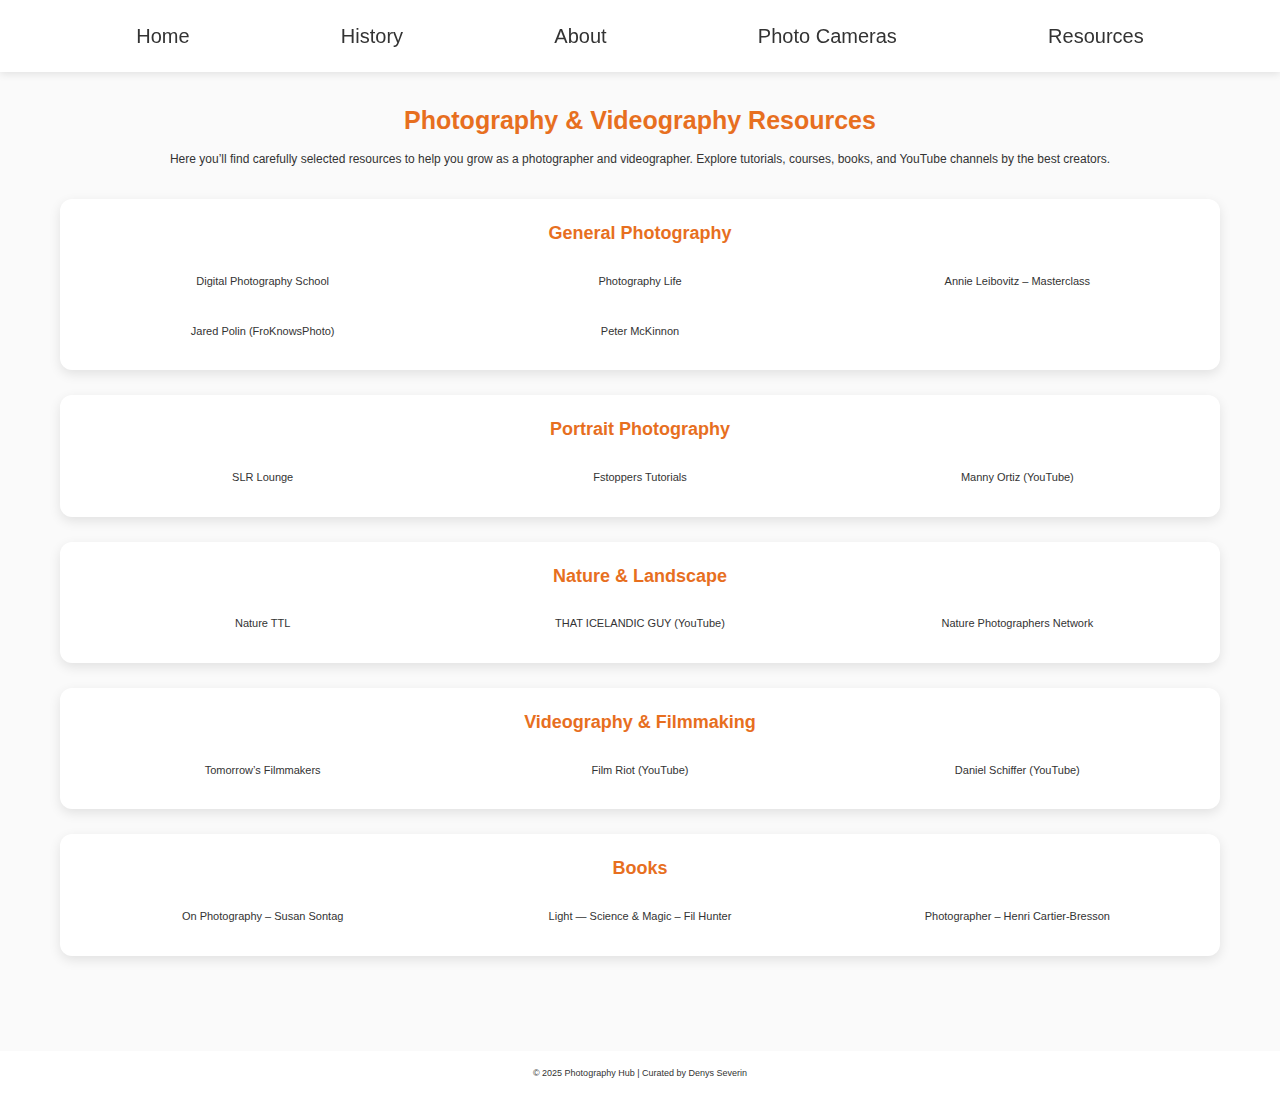
<file: pages/resources.html>
<!DOCTYPE html>
<html lang="en">
  <head>
    <meta charset="UTF-8" />
    <meta
      name="viewport"
      content="width=device-width, initial-scale=1.0"
    />
    <link rel="stylesheet" href="../css/style.css" />
    <title>Resources | Photography Hub</title>
  </head>
  <body>
    <!-- Navigation -->
    <header>
      <nav id="navbar">
        <ul class="nav-links">
          <li><a href="../index.html#Intro-section">Home</a></li>
          <li><a href="../index.html#history">History</a></li>
          <li><a href="../index.html#about-me">About</a></li>
          <li><a href="../pages/cameras.html">Photo Cameras</a></li>
          <li>
            <a href="../pages/resources.html" class="active"
              >Resources</a
            >
          </li>
        </ul>
      </nav>
    </header>

    <main id="resources">
      <section class="resources-intro">
        <h1>Photography & Videography Resources</h1>
        <p>
          Here you’ll find carefully selected resources to help you
          grow as a photographer and videographer. Explore tutorials,
          courses, books, and YouTube channels by the best creators.
        </p>
      </section>

      <!-- General Photography -->
      <section class="resource-category">
        <h2>General Photography</h2>
        <ul>
          <li>
            <a
              href="https://digital-photography-school.com/"
              target="_blank"
              >Digital Photography School</a
            >
          </li>
          <li>
            <a href="https://www.photographylife.com/" target="_blank"
              >Photography Life</a
            >
          </li>
          <li>
            <a
              href="https://www.masterclass.com/classes/annie-leibovitz-teaches-photography"
              target="_blank"
              >Annie Leibovitz – Masterclass</a
            >
          </li>
          <li>
            <a
              href="https://www.youtube.com/@froknowsphoto"
              target="_blank"
              >Jared Polin (FroKnowsPhoto)</a
            >
          </li>
          <li>
            <a
              href="https://www.youtube.com/@PeterMcKinnon"
              target="_blank"
              >Peter McKinnon</a
            >
          </li>
        </ul>
      </section>

      <!-- Portraits -->
      <section class="resource-category">
        <h2>Portrait Photography</h2>
        <ul>
          <li>
            <a href="https://www.slrlounge.com/" target="_blank"
              >SLR Lounge</a
            >
          </li>
          <li>
            <a href="https://fstoppers.com/" target="_blank"
              >Fstoppers Tutorials</a
            >
          </li>
          <li>
            <a
              href="https://www.youtube.com/@MannyOrtiz"
              target="_blank"
              >Manny Ortiz (YouTube)</a
            >
          </li>
        </ul>
      </section>

      <!-- Nature & Landscape -->
      <section class="resource-category">
        <h2>Nature & Landscape</h2>
        <ul>
          <li>
            <a href="https://www.naturettl.com/" target="_blank"
              >Nature TTL</a
            >
          </li>
          <li>
            <a
              href="https://www.youtube.com/@thaticelandicguy"
              target="_blank"
              >THAT ICELANDIC GUY (YouTube)</a
            >
          </li>
          <li>
            <a
              href="https://www.naturephotographers.network/"
              target="_blank"
              >Nature Photographers Network</a
            >
          </li>
        </ul>
      </section>

      <!-- Videography -->
      <section class="resource-category">
        <h2>Videography & Filmmaking</h2>
        <ul>
          <li>
            <a href="https://tomorrowsfilmmakers.com/" target="_blank"
              >Tomorrow’s Filmmakers</a
            >
          </li>
          <li>
            <a
              href="https://www.youtube.com/@FilmRiot"
              target="_blank"
              >Film Riot (YouTube)</a
            >
          </li>

          <li>
            <a
              href="https://www.youtube.com/@DanielSchiffer"
              target="_blank"
              >Daniel Schiffer (YouTube)</a
            >
          </li>
        </ul>
      </section>

      <!-- Books -->
      <section class="resource-category">
        <h2>Books</h2>
        <ul>
          <li>
            <a
              href="https://www.amazon.com/On-Photography-Susan-Sontag-audiobook/dp/B005KOL1YK/ref=sr_1_1?crid=R70AOKVFG63U&keywords=on+photography+susan+sontag&qid=1681078060&sprefix=on+photogr%2Caps%2C526&sr=8-1&tag=fstoppers-20"
              target="_blank"
              >On Photography – Susan Sontag</a
            >
          </li>
          <li>
            <a
              href="https://www.amazon.com/Light-Science-Magic-Introduction-Photographic/dp/0367860279/ref=sr_1_1?crid=26KT6GBTE3VL5&keywords=Light+science+and+magic&qid=1681078178&s=books&sprefix=light+science+and+ma%2Cstripbooks%2C375&sr=1-1&ufe=app_do%3Aamzn1.fos.006c50ae-5d4c-4777-9bc0-4513d670b6bc&tag=fstoppers-20"
              target="_blank"
              >Light ― Science & Magic – Fil Hunter
            </a>
          </li>
          <li>
            <a
              href="https://www.amazon.com/Henri-Cartier-Bresson-Photographer-dp-379138483X/dp/379138483X/ref=dp_ob_title_bk?tag=fstoppers-20"
              target="_blank"
              >Photographer – Henri Cartier-Bresson</a
            >
          </li>
        </ul>
      </section>
    </main>

    <footer>
      <p>© 2025 Photography Hub | Curated by Denys Severin</p>
    </footer>
  </body>
</html>
</file>
<file: css/style.css>
*,
*::before,
*::after {
  margin: 0;
  padding: 0;
  box-sizing: inherit;
}

:root {
  --color-bg: #fafafa;
  --color-dark: #000;
  --color-text-main: #333;
  --color-text-light: #555;
  --color-accent: #e76f1f;
  --color-navbar-bg: rgba(255, 255, 255, 0.95);
  --color-overlay-dark: rgba(0, 0, 0, 0.5);
}

html {
  box-sizing: border-box;
  font-size: 62.5%;
  scroll-behavior: smooth;
}

body {
  background-color: var(--color-bg);
  color: var(--color-text-main);
  font-family: "Helvetica Neue", Arial, sans-serif;
  line-height: 1.6;
  margin: 0;
  padding: 0;
}

#navbar {
  background: var(--color-navbar-bg);
  box-shadow: 0 2px 8px rgba(0, 0, 0, 0.1);
  position: fixed;
  width: 100%;
  z-index: 1000;
  transition: background-color 0.3s ease, box-shadow 0.3s ease;
  font-size: 2rem;
}
#navbar .nav-links {
  list-style: none;
  display: flex;
  justify-content: space-evenly;
  width: 100%;
  padding: 2rem 0;
  margin: 0;
}
#navbar .nav-links li {
  position: relative;
}
#navbar .nav-links li a {
  color: var(--color-text-main);
  text-decoration: none;
  padding: 1rem 1.5rem;
  transition: color 0.3s;
}
#navbar .nav-links li a:hover {
  color: var(--color-accent);
}

#Intro-section {
  position: relative;
}
#Intro-section .intro-text {
  background-color: rgba(255, 255, 255, 0.85);
  padding: 2.5rem 3rem;
  border-radius: 1rem;
  box-shadow: 0 10px 30px rgba(0, 0, 0, 0.2);
  max-width: 80rem;
  margin: 4rem auto 2rem;
  text-align: center;
}
#Intro-section .intro-text h1 {
  font-size: 3rem;
  margin-bottom: 1rem;
  color: var(--color-accent);
  line-height: 1.2;
}
#Intro-section .intro-text p {
  font-size: 1.4rem;
  line-height: 1.6;
  margin-bottom: 0;
  color: var(--color-text-light);
}
#Intro-section .intro-carousel {
  position: relative;
  width: 100%;
  height: 100vh;
  overflow: hidden;
}
#Intro-section .intro-carousel .carousel-slide {
  position: absolute;
  top: 0;
  left: 0;
  width: 100%;
  opacity: 0;
  transition: opacity 1s ease;
}
#Intro-section .intro-carousel .carousel-slide.active {
  opacity: 1;
}
#Intro-section .intro-carousel .carousel-slide img {
  width: 100%;
  height: 100%;
  object-fit: cover;
  object-position: center;
}
#Intro-section .intro-carousel .carousel-slide img.migrant-mother {
  object-position: 50% 20%;
}
#Intro-section .intro-carousel .carousel-slide img.firstKiss {
  object-position: 50% 30%;
}
#Intro-section .intro-carousel .carousel-slide .carousel-text {
  position: absolute;
  bottom: 7%;
  left: 50%;
  transform: translateX(-50%);
  text-align: center;
  color: white;
  max-width: 60rem;
  background: rgba(0, 0, 0, 0.6);
  padding: 1.2rem 1.8rem;
  border-radius: 0.6rem;
  font-size: 2rem;
}

#about-me {
  padding: 6rem 2rem;
}
#about-me .about-text .intro {
  font-style: italic;
  color: #444;
}
#about-me .about-container {
  display: flex;
  justify-content: center;
  align-items: center;
  gap: 4rem;
  align-items: center;
  max-width: 120rem;
  margin: 0 auto;
}
#about-me .about-container .about-image {
  display: flex;
  justify-content: center;
  align-items: center;
}
#about-me .about-container .about-image img {
  max-width: 100%;
  border-radius: 1rem;
  box-shadow: 0 0.8rem 2rem rgba(0, 0, 0, 0.4);
}
#about-me .about-container .about-text {
  max-width: 60rem;
  text-align: left;
}
#about-me .about-container .about-text h2 {
  font-size: 2.8rem;
  color: var(--color-accent);
  margin-bottom: 1rem;
}
#about-me .about-container .about-text p {
  font-size: 2rem;
  color: var(--color-text-light);
  line-height: 1.5;
  margin-bottom: 1.5rem;
}
#about-me .about-container .about-text .btn {
  display: inline-block;
  padding: 1rem 2rem;
  background: var(--color-accent);
  color: #fff;
  border-radius: 0.5rem;
  text-decoration: none;
  transition: background 0.3s;
}

#my-works {
  padding: 2rem 2rem;
}
#my-works .works-title {
  text-align: center;
  font-size: 3rem;
  color: var(--color-accent);
  margin-bottom: 2rem;
}
#my-works .works-description {
  text-align: center;
  max-width: 75rem;
  margin: 0 auto 3rem;
  font-size: 1.3rem;
  color: var(--color-text-light);
}
#my-works .works-carousel {
  overflow: hidden;
  max-width: 90%;
  margin: 0 auto;
}
#my-works .works-carousel .works-track {
  display: flex;
  gap: 1rem;
  transition: transform 0.5s ease-in-out;
}
#my-works .works-carousel .works-slide {
  min-width: 28rem;
  overflow: hidden;
  border-radius: 0.8rem;
  box-shadow: 0 6px 2rem rgba(0, 0, 0, 0.15);
  background: #fff;
}
#my-works .works-carousel .works-slide img {
  width: 100%;
  height: auto;
  object-fit: cover;
}
#my-works .works-carousel .works-controls {
  display: flex;
  justify-content: center;
  margin-top: 2rem;
}
#my-works .works-carousel .works-controls .works-btn {
  background: rgba(0, 0, 0, 0.5);
  color: white;
  border: none;
  padding: 1rem 1.5rem;
  cursor: pointer;
  font-size: 2rem;
  border-radius: 50%;
  margin: 0 1rem;
  transition: background 0.3s;
}
#my-works .works-carousel .works-controls .works-btn:hover {
  background: var(--color-accent);
}

#history {
  background: #fff;
  padding: 6rem 2rem;
  max-width: 100rem;
  margin: auto;
}
#history .history-intro,
#history .history-bridge {
  text-align: center;
  margin: 0 auto 2.5rem;
  max-width: 70rem;
  font-size: 2rem;
  color: var(--color-text-light);
}
#history .history-bridge h3 {
  text-align: center;
  font-size: 2.8rem;
  color: var(--color-accent);
  margin-bottom: 3rem;
}
#history h2 {
  text-align: center;
  font-size: 3.6rem;
  margin-bottom: 5rem;
  color: var(--color-accent);
}
#history .timeline {
  position: relative;
  max-width: 80rem;
  margin: auto;
  padding: 2rem 0;
}
#history .timeline::before {
  content: "";
  position: absolute;
  top: 0;
  left: 50%;
  transform: translateX(-50%);
  width: 3px;
  background: rgba(0, 0, 0, 0.1);
  height: 100%;
}
#history .timeline .event {
  position: relative;
  width: 50%;
  padding: 20px 40px;
  box-sizing: border-box;
}
#history .timeline .event::before {
  content: "";
  position: absolute;
  top: 3rem;
  width: 2rem;
  height: 2rem;
  background: var(--color-dark);
  border-radius: 50%;
  border: 2px solid #fff;
  z-index: 1;
}
#history .timeline .event.left {
  left: 0;
  text-align: right;
}
#history .timeline .event.left::before {
  right: -10px;
}
#history .timeline .event.right {
  left: 50%;
}
#history .timeline .event.right::before {
  left: -10px;
}
#history .timeline .event h3 {
  font-size: 1.8rem;
  margin-bottom: 0.8rem;
  color: var(--color-accent);
}
#history .timeline .event p {
  font-size: 1.3rem;
  line-height: 1.5;
  color: var(--color-text-light);
}
#history .timeline .event img {
  max-width: 100%;
  border-radius: 6px;
  margin-top: 10px;
  box-shadow: 0 2px 6px rgba(0, 0, 0, 0.2);
}

#footer {
  background: var(--color-navbar-bg);
  color: var(--color-text);
  padding: 3rem 1rem;
  margin-top: 4rem;
  border-top: 1px solid rgba(0, 0, 0, 0.1);
}
#footer .footer-container {
  max-width: 1200px;
  margin: 0 auto;
  text-align: center;
}
#footer .footer-container p {
  font-size: 1.4rem;
  margin-bottom: 1.5rem;
  color: var(--color-text);
}
#footer .footer-container p strong {
  color: var(--color-accent);
}
#footer .footer-container .footer-socials {
  display: flex;
  justify-content: center;
  gap: 2rem;
}
#footer .footer-container .footer-socials a {
  color: var(--color-text);
  font-size: 2.2rem;
  transition: color 0.3s;
}
#footer .footer-container .footer-socials a:hover {
  color: var(--color-accent);
}

.carousel {
  position: relative;
  height: 100vh;
  margin-bottom: 5rem;
}
.carousel .carousel-slide {
  position: absolute;
  top: 0;
  left: 0;
  width: 100%;
  height: 100vh;
  opacity: 0;
  transition: opacity 1s ease;
}
.carousel .carousel-slide.active {
  opacity: 1;
}
.carousel .carousel-slide img {
  width: 100%;
  height: 100%;
  object-fit: cover;
  object-position: center;
}

#filters {
  margin: 0 auto;
  padding: 2rem;
  max-width: 900px;
  background: #ffffff;
  border-radius: 12px;
  box-shadow: 0 4px 16px rgba(0, 0, 0, 0.08);
}
#filters h3 {
  font-size: 1.6rem;
  margin-bottom: 1.5rem;
  text-align: center;
  color: #333;
  font-weight: 600;
}
#filters .filter-group {
  display: flex;
  flex-direction: column;
  margin-bottom: 1.5rem;
}
#filters .filter-group label {
  font-weight: 500;
  margin-bottom: 0.5rem;
  color: #444;
}
#filters .filter-group select {
  padding: 0.6rem 1rem;
  border-radius: 8px;
  border: 1px solid #ccc;
  font-size: 1rem;
  background-color: #f9f9f9;
  transition: all 0.2s ease;
  cursor: pointer;
}
#filters .filter-group select:hover {
  border-color: #888;
  background-color: #fff;
}
#filters .filter-group select:focus {
  outline: none;
  border-color: #0077ff;
  box-shadow: 0 0 0 3px rgba(0, 119, 255, 0.2);
}
#filters .filter-group input[type=checkbox] {
  margin-right: 0.5rem;
  accent-color: #0077ff;
}
#filters .filter-group p {
  margin-bottom: 0.5rem;
  font-weight: 500;
  color: #444;
}
#filters .filter-group label {
  cursor: pointer;
}

#cameras {
  display: flex;
  flex-wrap: wrap;
  justify-content: center;
  gap: 2rem;
  margin: 2rem auto;
  padding: 1rem;
}
#cameras .cameras-container {
  background: #fff;
  max-width: 250px;
  padding: 1rem;
  text-align: center;
  font-size: 1rem;
  box-shadow: 0 2px 8px rgba(0, 0, 0, 0.1);
  border-radius: 8px;
}
#cameras .cameras-container img {
  width: 100%;
  height: 20rem;
  object-fit: contain;
  background: #f8f8f8;
  padding: 0.5rem;
  border-radius: 6px;
}
#cameras .cameras-info h4 {
  font-size: 1.2rem;
  margin-bottom: 0.5rem;
}
#cameras .cameras-info p {
  font-size: 0.9rem;
  margin: 0.2rem 0;
}

#resources {
  padding: 4rem 2rem;
  max-width: 1200px;
  margin: auto;
  color: var(--color-text-main);
}
#resources .resources-intro {
  text-align: center;
  margin-top: 6rem;
  margin-bottom: 3rem;
}
#resources .resources-intro h1 {
  font-size: 2.5rem;
  margin-bottom: 1rem;
  color: var(--color-accent);
}
#resources .resources-intro p {
  font-size: 1.2rem;
  color: var(--color-text-secondary);
  line-height: 1.6;
}
#resources .resource-category {
  background: var(--color-card-bg, #ffffff);
  box-shadow: 0 4px 12px rgba(0, 0, 0, 0.1);
  border-radius: 12px;
  padding: 2rem;
  margin-bottom: 2.5rem;
}
#resources .resource-category h2 {
  font-size: 1.8rem;
  margin-bottom: 1.5rem;
  color: var(--color-accent);
  text-align: center;
}
#resources .resource-category ul {
  list-style: none;
  padding: 0;
  display: grid;
  grid-template-columns: repeat(3, 1fr);
  gap: 1.2rem;
}
#resources .resource-category ul li {
  text-align: center;
  background: var(--color-navbar-bg, #f9f9f9);
  border-radius: 8px;
  transition: transform 0.2s ease, box-shadow 0.2s ease;
  cursor: pointer;
}
#resources .resource-category ul li:hover {
  transform: translateY(-3px);
  box-shadow: 0 6px 15px rgba(0, 0, 0, 0.15);
}
#resources .resource-category ul li a {
  display: block;
  width: 100%;
  height: 100%;
  padding: 1rem;
  border-radius: 8px;
  color: var(--color-text-main);
  text-decoration: none;
  font-size: 1.1rem;
  font-weight: 500;
  transition: color 0.3s ease;
}
#resources .resource-category ul li a:hover {
  color: var(--color-accent);
}

footer {
  text-align: center;
  padding: 1.5rem;
  margin-top: 3rem;
  background: var(--color-navbar-bg);
  color: var(--color-text-secondary);
  font-size: 0.9rem;
}

/*# sourceMappingURL=style.css.map */
</file>
